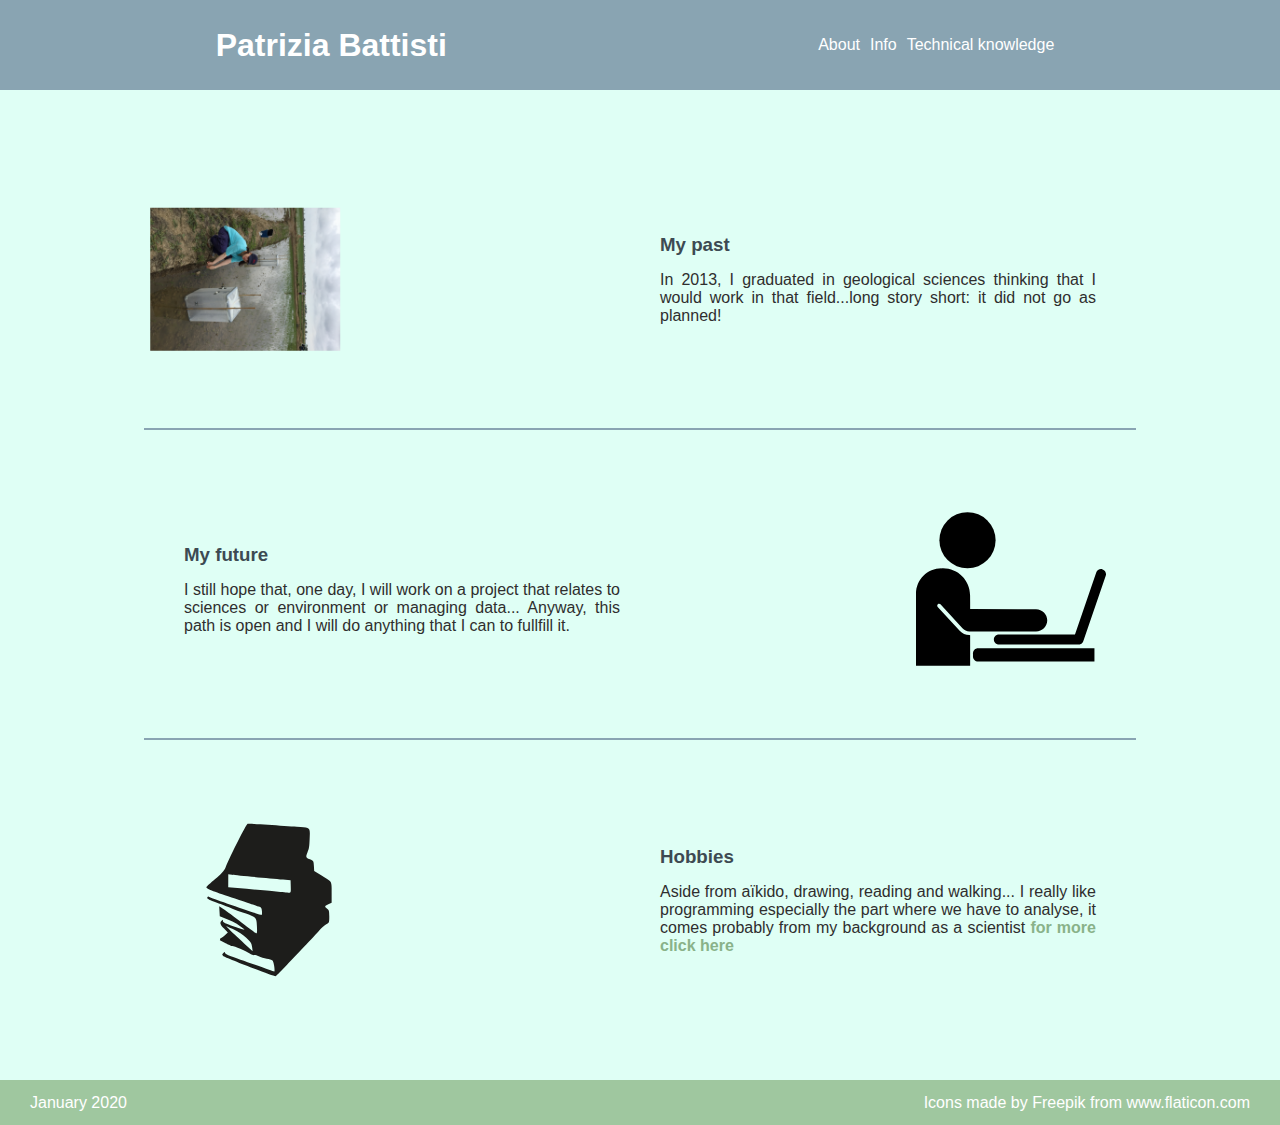
<file: index.html>
<!DOCTYPE html>
<html lang="en">
<head>
    <meta charset="UTF-8">
    <meta name='viewport' content='width=device-width, initial-scale=1.0, maximum-scale=1.0' />
    <link rel="stylesheet" href="styles.css">
    <title>Home page - my website</title>
</head>

<body>
  
   <header>
       <h1>Patrizia Battisti</h1>
       <nav class='menu'>
           <ul>
               
               <li><a class="links" href="#me">About</a></li>
               <li><a class="links" href="./pages/more_info.html">Info</a></li>
               <li><a class="links" href="./pages/technical_knowledge.html" >Technical knowledge</a></li>
           </ul>
       </nav>
   </header>
   
   <section>
     
    <div class='articles' id='about'>

        <img id="me" src="assets/photo_1.JPG" alt="">

        <div class="text_about">
           <h3>My past</h3>
           <p>In 2013, I graduated in geological sciences thinking that I would work in that field...long story short: it did not go as planned!</p>  
        </div>   
    </div>
      
      <div class='articles' id='info'>

        <img src="assets/man-working-on-a-laptop-from-side-view.svg" alt="">
        
        <div class="text_about">
           <h3>My future</h3>
           <p>I still hope that, one day, I will work on a project that relates to sciences or environment or managing data... Anyway, this path is open and I will do anything that I can to fullfill it.</p>  
        </div>
        
      </div>
           
    <div class='articles' id='andmore'>
 
        <img src="assets/books.svg" alt="">


        <div class="text_about">
           <h3>Hobbies</h3>
           <p>Aside from aïkido, drawing, reading and walking... I really like programming especially the part where we have to analyse, it comes probably from my background as a scientist <a class="links info" href="pages/more_info.html">for more click here</a></p>  
        </div>
    </div>
       
   </section>
   
   <footer>
       <time datetime="2020-1-9">January 2020</time>
       <div class="references">Icons made by <a href="https://www.flaticon.com/authors/freepik" title="Freepik">Freepik</a> from <a href="https://www.flaticon.com/" title="Flaticon">www.flaticon.com</a></div>
   </footer>
    
</body>
</html>
</file>
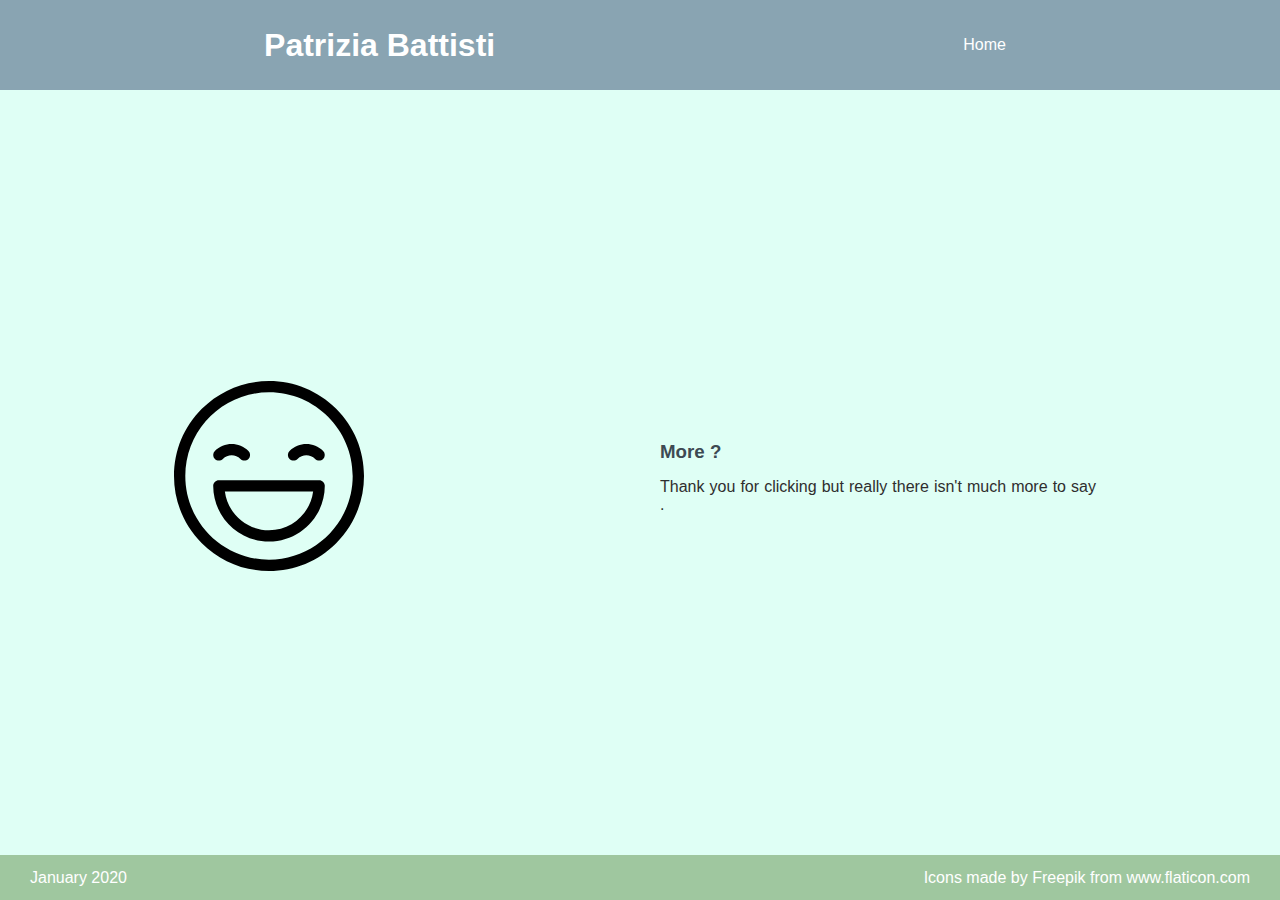
<file: pages/more_info.html>
<!DOCTYPE html>
<html lang="en">
<head>
    <meta charset="UTF-8">
    <meta name='viewport' content='width=device-width, initial-scale=1.0, maximum-scale=1.0' />
    <title>More information</title>
    <link rel="stylesheet" href="../styles.css">
</head>
<body >
    <header>
        <h1>Patrizia Battisti</h1>
        <nav class='menu'>
           <ul>
               <li><a class="links" href="../index.html">Home</a></li>
               
               
           </ul>
        </nav>
    </header>
    <section class="only" >
        <div class='articles' >
            <div><img  src="../assets/emoji.svg" alt=""></div>
            <div class="text_about">
                <h3>More ?</h3>
                <p>Thank you for clicking but really there isn't much more to say .</p>  
            </div>   
        </div>
    </section>

    <footer>
        <time datetime="2020-1-9">January 2020</time>
        <div class="references">Icons made by <a href="https://www.flaticon.com/authors/freepik" title="Freepik">Freepik</a> from <a href="https://www.flaticon.com/" title="Flaticon">www.flaticon.com</a></div>
    </footer>
</body>
</html>
</file>
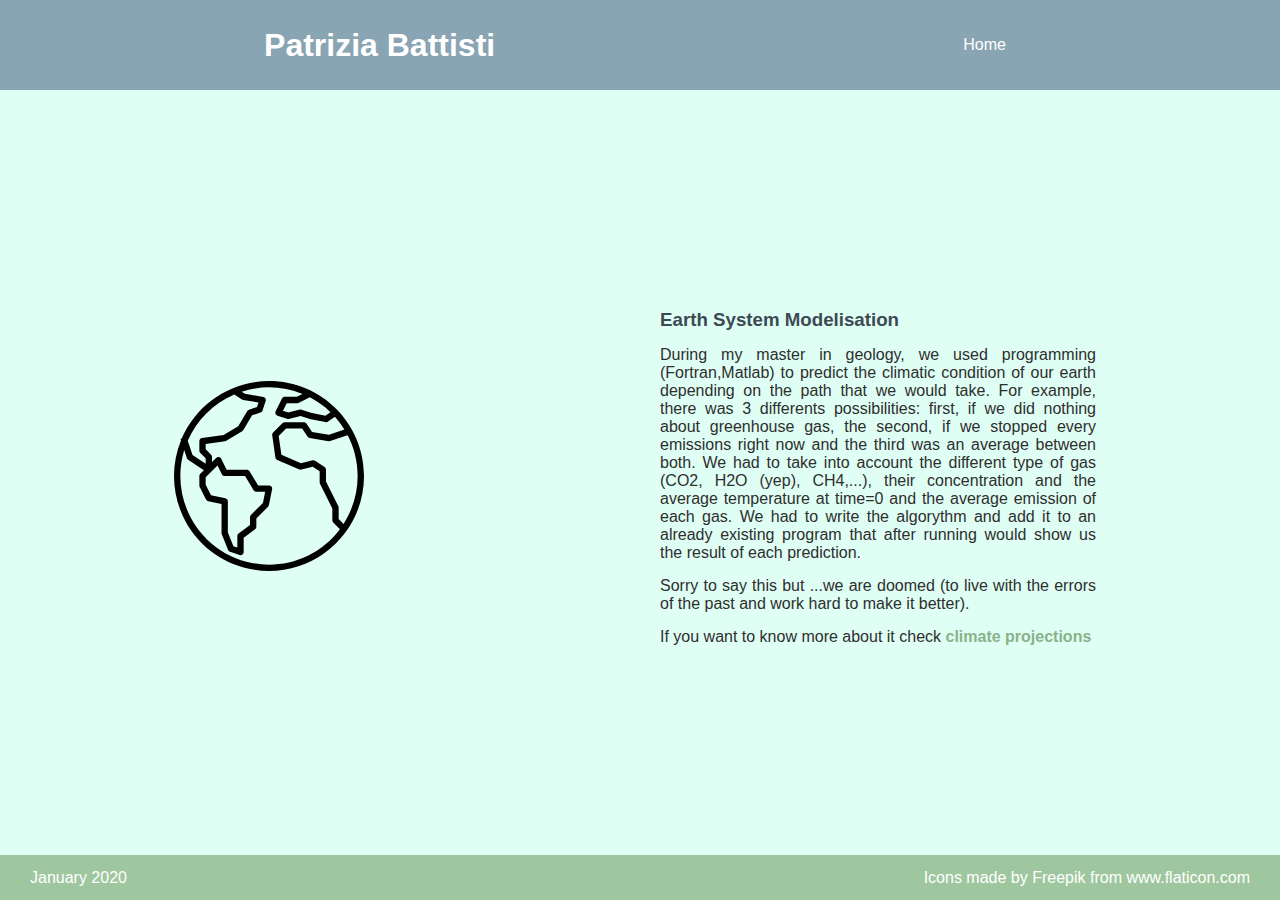
<file: pages/technical_knowledge.html>
<!DOCTYPE html>
<html lang="en">
<head>
    <meta charset="UTF-8">
    <meta name='viewport' content='width=device-width, initial-scale=1.0, maximum-scale=1.0' />
    <title>Technical knowledge</title>
    <link rel="stylesheet" href="../styles.css">
</head>
<body>
    <header>
        <h1>Patrizia Battisti</h1>
        <nav class='menu'>
           <ul>
               <li><a class="links" href="../index.html">Home</a></li>
               
           </ul>
        </nav>
    </header>
    <section class="only">
        <div class='articles'>
            <div><img src="../assets/world.svg" alt=""></div>
            

            <div class="text_about">
                <h3>Earth System Modelisation</h3>
                <p>During my master in geology, we used programming (Fortran,Matlab) to predict the climatic condition of our earth depending on the path that we would take. For example, there was 3 differents possibilities: first, if we did nothing about greenhouse gas, the second, if we stopped every emissions right now and the third was an average between both. We had to take into account the different type of gas (CO2, H2O (yep), CH4,...), their concentration and the average temperature at time=0 and the average emission of each gas. We had to write the algorythm and add it to an already existing program that after running would show us the result of each prediction. </p> 
                <p>Sorry to say this but ...we are doomed (to live with the errors of the past and work hard to make it better).</p> 
                <p>If you want to know more about it check <a class='links info' href="https://www.meteo.be/fr/recherche/domaines-de-recherche/projections-climatiques">climate projections</a></p>
            </div>   
        </div>
    </section>

    <footer>
        <time datetime="2020-1-9">January 2020</time>
        <div class="references">Icons made by <a href="https://www.flaticon.com/authors/freepik" title="Freepik">Freepik</a> from <a href="https://www.flaticon.com/" title="Flaticon">www.flaticon.com</a></div>
    </footer>
    
</body>
</html>
</file>
<file: styles.css>
*{
    margin:0;
    padding:0;
    box-sizing: border-box;
    font-family: sans-serif;
    
}
html{
    height:100%;
    width:100%;
}

/*General layout*/

body{
    
    display:flex;
    flex-direction: column;
    align-items:center; 
    flex-wrap: wrap;
    
}

        /*header and nav*/
header{
    background-color: #89a4b2;
    width:100%;
    padding:15px 30px;
    display:flex;
    justify-content: space-around;
    align-items: center;
    color:white;
    height:10vh;
}

header nav ul{
    list-style: none;
    display:flex;
    justify-content: space-between;
    align-items: center;
}
.menu li{
    margin-right: 10px;
}

.links{
    text-decoration: none;
    color:white;
}
.links:hover{
    color:#e5dfdf;
    
}

.info{
    font-weight: bold;
    color:#89b289;
}


        /*articles and content*/

section{
    background-color: #dffff5;
    
    width:100%;
    padding:20px;
    display:flex;
    flex-direction: column;
    align-items: center;
    justify-content: space-between;
    padding-top:40px;
}

.articles{
    height:300px;
    border-bottom:2px solid  #89a4b2;
    width:80%;
    margin-bottom: 10px;
    display:flex;
    justify-content:space-between;
    align-items: center;
    padding-left: 20px;
    padding-right: 20px;
}
.only{
    justify-content: center;
    height:85vh;
}
.articles:last-of-type{
    border:none;
}
img{
    width:auto;
    height:190px;
    margin:0 10px;
}

#me{
    transform: rotate(90deg);

}

.articles:nth-of-type(2){
    flex-direction: row-reverse;
}

.text_about{
    display:flex;
    flex-direction: column;
    align-items: flex-start;
    justify-content: center;
    height:inherit;
    padding:20px;
    width:50%;
    
}
.text_about p{
    margin-top: 15px;
    text-align: justify;
}
h3{
    color:#3d4a52;
}
.text_about p{
    color:#2f2e2e;
}


        /*footer*/

footer{
    width:100%;
    background-color: #9fc79f;
    padding:10px 30px;
    display:flex;
    justify-content:space-between;
    align-items:center;
    color:white;
    height:5vh;
}
.references a{
    text-decoration: none;
    color:white;
}


/*Responsive design*/

/*but really please don't watch it on mobile because really I didn't put enough time to think about the responsiveness of it*/

/*Mobile*/

@media only screen and (max-width:400px){
    section{
        margin:0 auto;
    }
    
    .articles{
        flex-direction:column-reverse;
        justify-content: space-around;
        
        height:50vh;
        width:100%; 
    }
    .articles:nth-of-type(2){
        flex-direction:column-reverse;
        
    }
    h1{
        font-size:20px;
    }
   
    img{
        width:auto;
        height:100px;
        margin:0 ;
        display:block;
    }
    .text_about{
        width:85%;
    }
   
    #about div{
        height:40%;
    }
    
}

/*Tablet*/

@media only screen and (min-width:401px) and (max-width:960px){
    .articles{
        flex-direction:column-reverse;
        justify-content: space-around;
        width:100%; 
        height:50vh;
    }
    
    .articles:nth-of-type(2){
        flex-direction:column-reverse;
    } 
}

/*Desktop*/ 

@media only screen and (min-width:961px){
    
}
</file>
